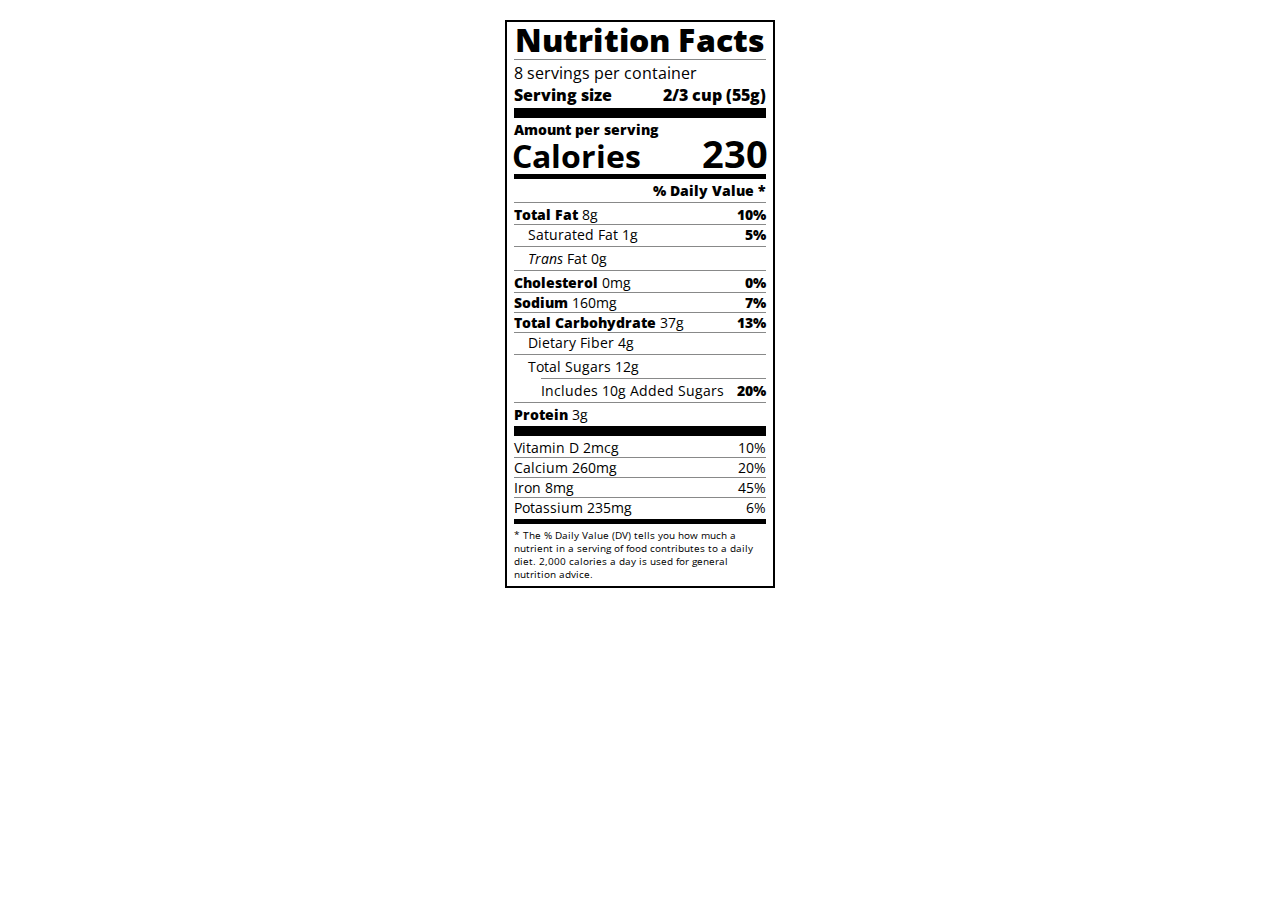
<file: nutrients-label/index.html>
<!DOCTYPE html>
<html lang="en">

<head>
  <meta charset="UTF-8">
  <title>Nutrition Label</title>
  <link href="https://fonts.googleapis.com/css?family=Open+Sans:400,700,800" rel="stylesheet">
  <link href="./styles.css" rel="stylesheet">
</head>

<body>
  <div class="label">
    <header>
      <h1 class="bold">Nutrition Facts</h1>
      <div class="divider"></div>
      <p>8 servings per container</p>
      <p class="bold">Serving size <span>2/3 cup (55g)</span></p>
    </header>
    <div class="divider large"></div>
    <div class="calories-info">
      <div class="left-container">
        <h2 class="bold small-text">Amount per serving</h2>
        <p>Calories</p>
      </div>
      <span>230</span>
    </div>
    <div class="divider medium"></div>
    <div class="daily-value small-text">
      <p class="bold right no-divider">% Daily Value *</p>
      <div class="divider"></div>
      <p><span><span class="bold">Total Fat</span> 8g</span> <span class="bold">10%</span></p>
      <p class="indent no-divider">Saturated Fat 1g <span class="bold">5%</span></p>
      <div class="divider"></div>
      <p class="indent no-divider"><span><i>Trans</i> Fat 0g</span></p>
      <div class="divider"></div>
      <p><span><span class="bold">Cholesterol</span> 0mg</span> <span class="bold">0%</span></p>
      <p><span><span class="bold">Sodium</span> 160mg</span> <span class="bold">7%</span></p>
      <p><span><span class="bold">Total Carbohydrate</span> 37g</span> <span class="bold">13%</span></p>
      <p class="indent no-divider">Dietary Fiber 4g</p>
      <div class="divider"></div>
      <p class="indent no-divider">Total Sugars 12g</p>
      <div class="divider double-indent"></div>
      <p class="double-indent no-divider">Includes 10g Added Sugars <span class="bold">20%</span></p>
      <div class="divider"></div>
      <p class="no-divider"><span><span class="bold">Protein</span> 3g</span></p>
      <div class="divider large"></div>
      <p>Vitamin D 2mcg <span>10%</span></p>
      <p>Calcium 260mg <span>20%</span></p>
      <p>Iron 8mg <span>45%</span></p>
      <p class="no-divider">Potassium 235mg <span>6%</span></p>
    </div>
    <div class="divider medium"></div>
    <p class="note">* The % Daily Value (DV) tells you how much a nutrient in a serving of food contributes to a daily
      diet. 2,000 calories a day is used for general nutrition advice.</p>
  </div>
</body>
</html>
</file>
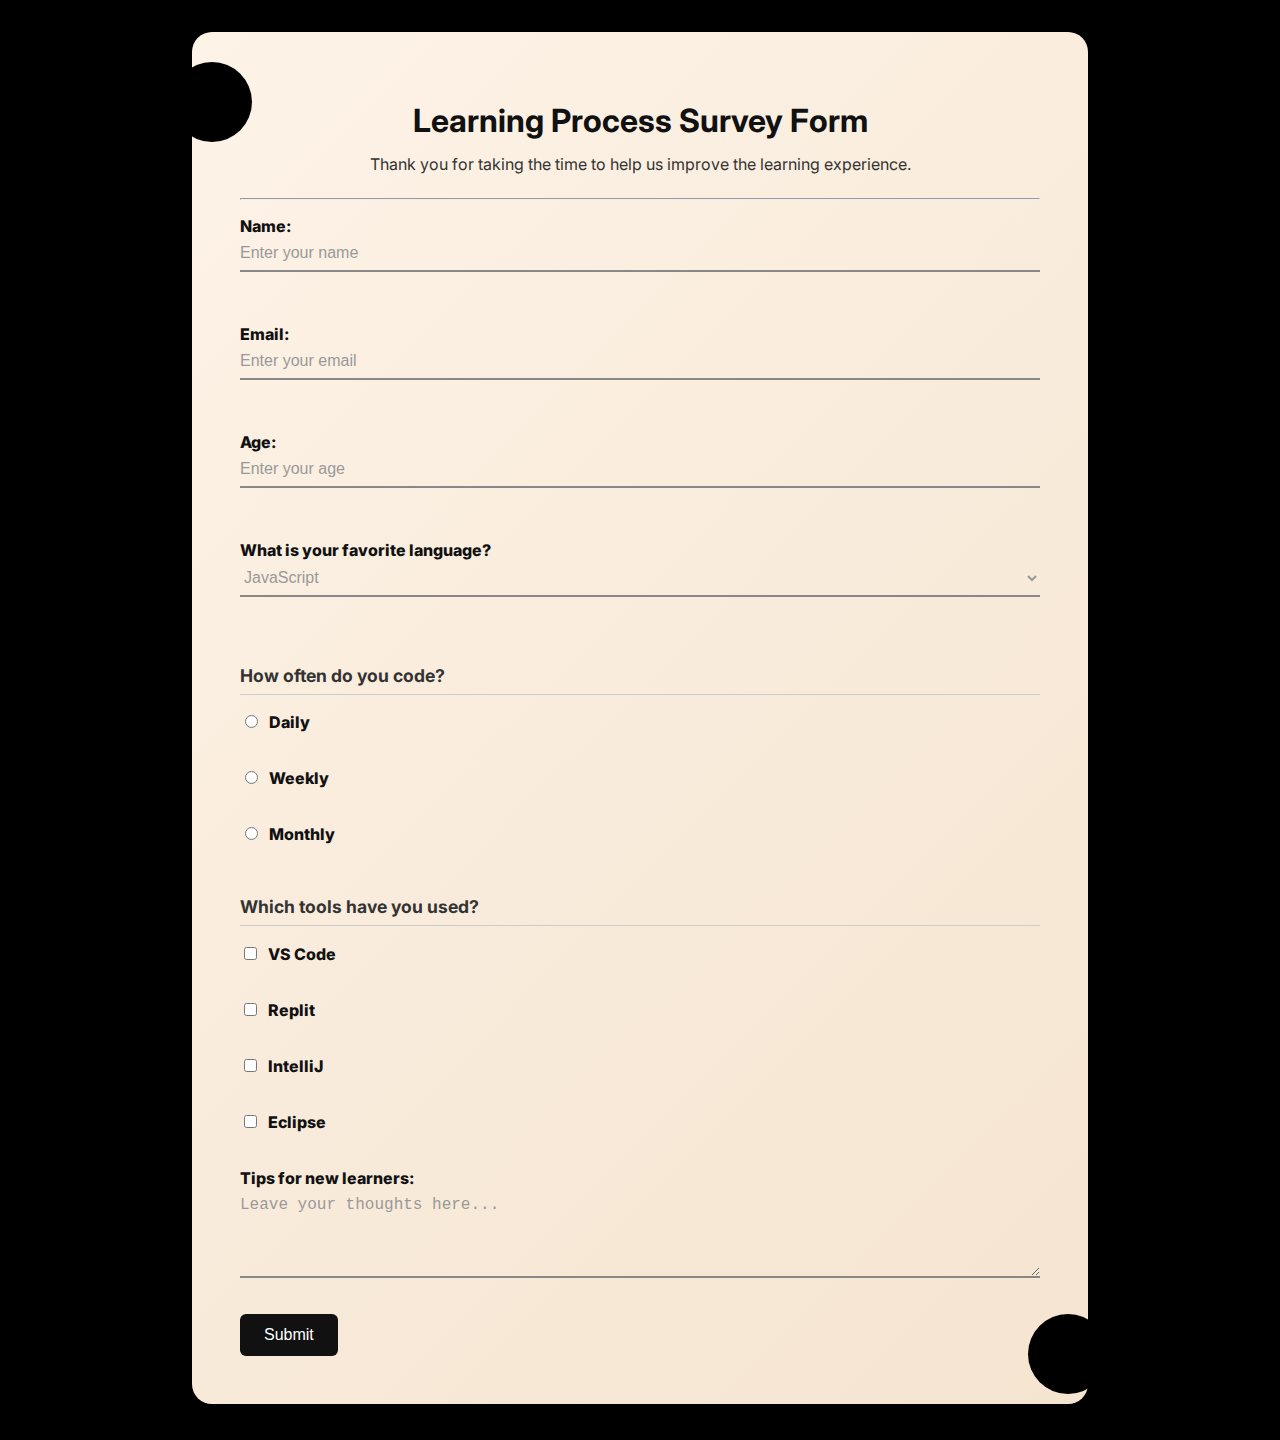
<file: survey-form/index.html>
<!DOCTYPE html>
<html lang="en">
<head>
  <meta charset="UTF-8" />
  <link rel="stylesheet" href="styles.css">
  <link href="https://fonts.googleapis.com/css2?family=Inter:wght@400;600;700&family=Poppins:wght@400;700&display=swap" rel="stylesheet">

  <title>Survey Form</title>
</head>
<body>
  <div class="form-container">
    <div class="corner-shape top-left"></div>
  <div class="corner-shape bottom-right"></div>
    <div class="header">
      <h1 id="title">Learning Process Survey Form</h1>
      <p id="description">Thank you for taking the time to help us improve the learning experience.</p>
    </div>
    <hr>

    <form id="survey-form">
      <label id="name-label" for="name">Name:
        <input type="text" id="name" placeholder="Enter your name" required />
      </label><br />

      <label id="email-label" for="email">Email:
        <input type="email" id="email" placeholder="Enter your email" required />
      </label><br />

      <label id="number-label" for="number">Age:
        <input type="number" id="number" min="10" max="99" placeholder="Enter your age" required />
      </label><br />

      <label for="dropdown">What is your favorite language?
        <select id="dropdown">
          <option value="js">JavaScript</option>
          <option value="py">Python</option>
          <option value="cpp">C++</option>
        </select>
      </label><br />

      <p>How often do you code?</p>
      <label><input type="radio" name="coding-frequency" value="daily" /> Daily</label><br />
      <label><input type="radio" name="coding-frequency" value="weekly" /> Weekly</label><br />
      <label><input type="radio" name="coding-frequency" value="monthly" /> Monthly</label><br />

      <p>Which tools have you used?</p>
      <label><input type="checkbox" value="vscode" /> VS Code</label><br />
      <label><input type="checkbox" value="replit" /> Replit</label><br />
      <label><input type="checkbox" value="intellij" /> IntelliJ</label><br />
      <label><input type="checkbox" value="eclipse" /> Eclipse</label><br />

      <label for="comments">Tips for new learners:</label>
      <textarea id="comments" rows="4" cols="40" placeholder="Leave your thoughts here..."></textarea><br />

      <button type="submit" id="submit">Submit</button>
      
    </form>
  </div>
</body>
</html>
</file>
<file: nutrients-label/styles.css>
* {
  box-sizing: border-box;
}

html {
  font-size: 16px;
}

body {
  font-family: 'Open Sans', sans-serif;
}

.label {
  border: 2px solid black;
  width: 270px;
  margin: 20px auto;
  padding: 0 7px;
}

header h1 {
  text-align: center;
  margin: -4px 0;
  letter-spacing: 0.15px
}

p {
  margin: 0;
  display: flex;
  justify-content: space-between;
}

.divider {
  border-bottom: 1px solid #888989;
  margin: 2px 0;
}

.bold {
  font-weight: 800;
}

.large {
  height: 10px;
}

.large, .medium {
  background-color: black;
  border: 0;
}

.medium {
  height: 5px;
}

.small-text {
  font-size: 0.85rem;
}


.calories-info {
  display: flex;
  justify-content: space-between;
  align-items: flex-end;
}

.calories-info h2 {
  margin: 0;
}

.left-container p {
  margin: -5px -2px;
  font-size: 2em;
  font-weight: 700;
}

.calories-info span {
  margin: -7px -2px;
  font-size: 2.4em;
  font-weight: 700;
}

.right {
  justify-content: flex-end;
}

.indent {
  margin-left: 1em;
}

.double-indent {
  margin-left: 2em;
}

.daily-value p:not(.no-divider) {
  border-bottom: 1px solid #888989;
}

.note {
  font-size: 0.6rem;
  margin: 5px 0;
}
</file>
<file: survey-form/styles.css>
body{
  background-color: #000;
  font-family: Inter;
  margin:0;
  padding: 2rem;
  color: #111;
  display: flex;
  justify-content: center;
  align-items:center;
  min-height:100vh;
}
.corner-shape {
  position: absolute;
  width: 80px;
  height: 80px;
  background-color: #000;
  border-radius: 50%;
  z-index: 0;
}

/* Positioning */
.top-left {
  top: 30px;
  left: -20px;
}

.bottom-right {
  bottom: 10px;
  right: -20px;
}

#survey-form p {
  font-weight: bold;
  font-size: 1.1rem;
  color: #333;
  margin-top: 2rem;
  border-bottom: 1px solid #ccc;
  padding-bottom: 0.5rem;
}





.form-container{
  background: linear-gradient(135deg, #fdf3e7, #f5e4d0);

  border-radius: 20px;
  padding: 3rem;
  max-width: 800px;
  width:100%;
  box-shadow: 0 20px 50px rgba(0,0,0,0.1);
  position: relative;

}

.header{
  text-align: center;
  margin-bottom: 1.5rem;
}

.header p{
  margin-top: -0.5rem;
}

#description {
  font-size: 1rem;
  color: #333;
}

#survey-form {
  font-size: 1rem;
}

#survey-form input[type="text"],
#survey-form input[type="email"],
#survey-form input[type="number"],
#survey-form select,
#survey-form textarea {
  border:none;
  border-bottom: 2px solid #888;
  margin-bottom: 1rem;
  padding: 0.5rem 0;
  font-size:1rem;
  color:#111;
  width:100%;
  background:transparent;


}

#survey-form input::placeholder,
#survey-form textarea::placeholder,
#survey-form select {
  color: #999;
}

#survey-form label {
  display: block;
  margin-top: 1rem;
  font-weight: 500;
}

#survey-form input[type="radio"],
#survey-form input[type="checkbox"] {
  margin-right: 0.5rem;
}

#submit {
  background-color: #111;
  color: #fff;
  border: none;
  padding: 0.75rem 1.5rem;
  font-size: 1rem;
  border-radius: 6px;
  cursor: pointer;
  margin-top: 1rem;
  transition: background 0.3s ease;
}

#submit:hover{
  background-color: #333;
  
}

#survey-form input:focus,
#survey-form select:focus,
#survey-form textarea:focus {
  outline: none;
  border-bottom: 2px solid brown; 
  transition: border-color 0.3s ease;
}

#survey-form label {
  color: #111; /* warm orange-brown */
  font-weight: 800;
}
</file>
